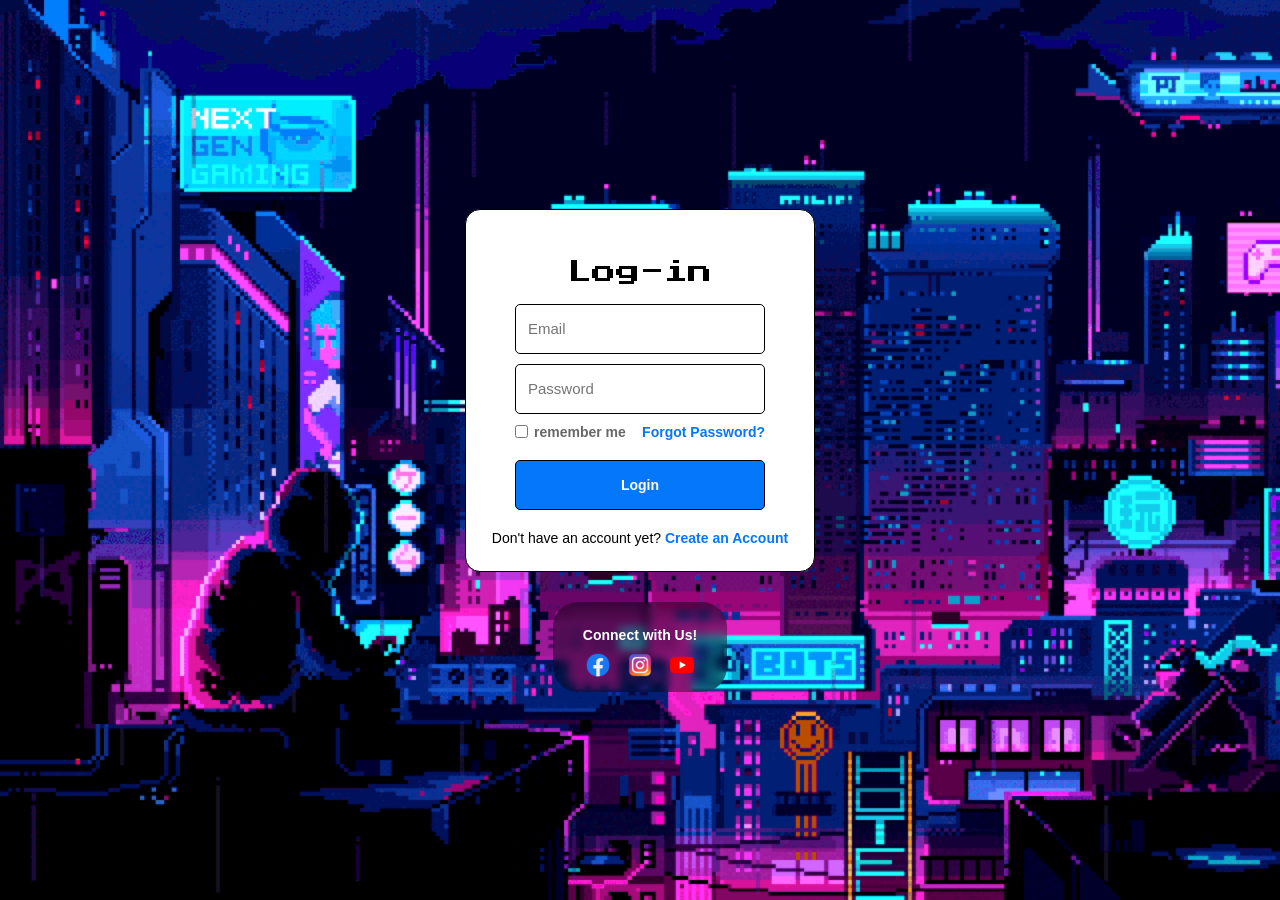
<file: index.html>
<html>
    <head>
        <title>Login Page</title>
        <link rel="stylesheet" href="login.css">
        <link href="https://fonts.googleapis.com/css2?family=Press+Start+2P&display=swap" rel="stylesheet">
    </head>

    <body>
        
        <form class="container" action="landPage.html">

            <h2>Log-in</h2>
            <input type="text" placeholder="Email" required>
            <input type="password" placeholder="Password" required>

            <div class="options-row">
                <div class="remember-me-container">
                    <input type="checkbox">
                    <p>remember me</p>
                </div>

                <div class="forgot-pass-container">
                    <a id="forgot-pass" href="#">Forgot Password?</a>
                </div>

            </div>

           
                <button type="submit">Login</button>
            

            

            <div class="signup-section">
                <p>Don't have an account yet? 
                    <a href="SimpleSignup.html">Create an Account</a>
                </p>
                
            </div>


        </form>

        <div class="socials">
        
            <p>Connect with Us!</p>

            <div class="icons">

                <a href="https://www.facebook.com/john.santiago.759352">
                    <img src="img/facebook.png" alt="">
                </a>
                <a href="https://www.instagram.com/julitsss21/">
                    <img src="img/instagram.png" alt="">
                </a>
                <a href="https://www.youtube.com/watch?v=dQw4w9WgXcQ&list=RDdQw4w9WgXcQ&start_radio=1">
                    <img src="img/youtube.png" alt="">
                </a>

            </div>
            

        </div>

    </body>
</html>
</file>
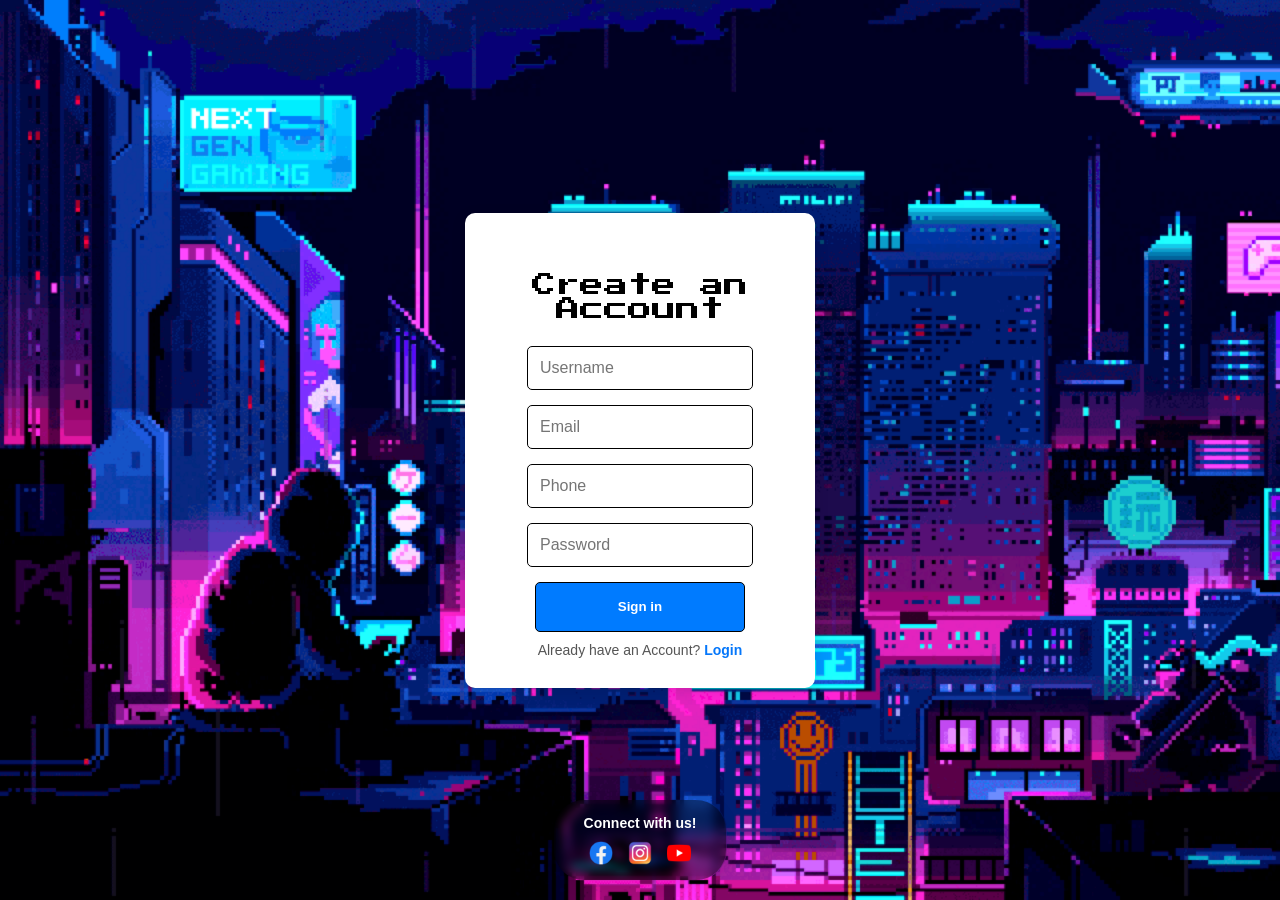
<file: SimpleSignup.html>
<html lang="en">
<head>
    <meta charset="UTF-8">
    <meta name="viewport" content="width=device-width, initial-scale=1.0">
    <title>SignUp Page</title>
    <link rel="stylesheet" href="signup.css">
    <link href="https://fonts.googleapis.com/css2?family=Press+Start+2P&display=swap" rel="stylesheet">
    <link href="https://fonts.googleapis.com/css2?family=Jacquard+12&display=swap" rel="stylesheet">

</head>
<body>

    <form class="container">

        <h2>Create an Account</h2>
            <input type="username" id="user" placeholder="Username" required>
            <input type="email" id="email" placeholder="Email" required>
            <input type="tel" placeholder="Phone" required>
            <input type="password" id="password" placeholder="Password" required>
            <button class="btn" type="submit">Sign in</button>
            
            <div class="login">
                <p>Already have an Account?
                    <a href="index.html">Login</a>
                </p>
            </div>

        

    </form>

    
    <div class="footer">
        <p>Connect with us!</p>
    
        <div class="social-icons">
            <a href="https://www.facebook.com/john.santiago.759352" target="_blank">
                <img id="facebook" src="img/facebook.png" alt="facebook">
            </a>
            <a href="https://www.instagram.com/julitsss21/" target="_blank">
                <img id="instagram" src="img/instagram.png" alt="instagram">
            </a>
            <a href="https://www.youtube.com/watch?v=dQw4w9WgXcQ&list=RDdQw4w9WgXcQ&start_radio=1" target="_blank">
                <img id="youtube" src="img/youtube.png" alt="youtube">
            </a>
            
            
        </div>
    </div>
    

    
</body>
</html>
</file>
<file: login.css>
*{
    padding: 0;
    margin: 0;
    box-sizing: border-box;
    font-family: Arial, Helvetica, sans-serif;
}
body{
    min-height: 100vh;
    display: flex;
    align-items: center;
    justify-content: center;
    padding: 20px;
    
    background-image: url("img/backgroundgif.gif");
    background-repeat: no-repeat;
    background-attachment: fixed;
    background-size: cover;
    flex-direction: column;
}
.container{
    background-color: rgba(255, 255, 255, 1);
    border: 1px solid black;
    border-radius: 15px;
    box-shadow: 15xp;

    width: 350px;
    flex-direction: column;
    display: flex;
    align-items: center;
    justify-content: center;
}

.container h2{
    
    margin-top: 30px;
    padding: 20px;
    font-family: "Press Start 2P", system-ui;
    font-weight: 400;
    font-style: normal;
}

input[type="text"], input[type="password"] {

    height: 50px;
    width: 250px;
    margin-bottom: 10px;
    padding: 12px;

    border: 1px solid black;
    border-radius: 5px;
    font-size: 15px;
    outline: none;
}
input[type="email"]:focus, input[type="password"]:focus{
    border-color: rgb(5, 119, 250);

}
.options-row{
  
    display: flex;
    align-items: center;
    justify-content: space-between;
    margin-bottom: 20px;
    box-sizing: border-box;
    width: 250px;
}
.forgot-pass-container{
    font-weight: bold;
    font-size: 14px;
    
}
.forgot-pass-container a{
    font-weight: bold;
    font-size: 14px;
    text-decoration: none;
    color: rgb(5, 119, 250);
}
.forgot-pass-container a:hover{
    font-weight: bold;
    font-size: 14px;
    text-decoration: underline;
    color: rgb(20, 71, 236);
}

.remember-me-container{
    font-size: 14px;
    align-items: center;
    display: flex;
    color: rgb(105, 104, 104);
    font-weight: bold;
}
.remember-me-container input{
    margin-right: 6px;
    cursor: pointer;
}

button{
    height: 50px;
    width: 250px;
    margin-bottom: 20px;

    border: 1px solid black;
    border-radius: 5px;
    color: white;
    background-color: rgb(5, 119, 250);
    font-size: 14px;
    font-weight: bolder;
}

button:hover{
    height: 50px;
    width: 250px;
    margin-bottom: 20px;

    border: 1px solid black;
    border-radius: 5px;
    color: white;
    background-color: rgb(5, 99, 206);
    font-size: 14px;
    font-weight: bolder;
}

.signup-section{  
    font-size: 14px;
    margin-bottom: 25px;
}
.signup-section a{  
    font-size: 14px;
    font-weight: bold;
    text-decoration: none;
    color: rgb(5, 119, 250);
    padding-bottom: 15px;
}
.signup-section a:hover{  
    font-size: 14px;
    font-weight: bold;
    text-decoration: underline;
}
.signup-section a:visited{  
    color: blue;
}



.socials{
    background-color: rgba(0, 0, 0, 0.4);
    margin-top: 30px;
    border-radius: 25px;
    align-items: center;
    justify-content: space-between;
    padding: 15px 30px;
    backdrop-filter: blur(5px);
}
.icons{
    display: flex;
    flex-direction: row;
    gap: 15px;
    justify-content: space-evenly;

}

.icons img{
    height: 24px;
    width: 24px;

    cursor: pointer;
    transition: transform 0.2s ease;
}
.icons img:hover{
    transform: translateY(-3px);
}

.socials p{
    padding-top: 10px;
    padding-bottom: 10px;
    font-size: 14px;
    font-weight: bold;
    color: white;
}
</file>
<file: signup.css>
* {
            margin: 0;
            padding: 0;
            box-sizing: border-box;
            font-family: 'Segoe UI', Tahoma, Geneva, Verdana, sans-serif;
        } 
        body {
            height: 100vh;
            display: flex;
            align-items: center;
            justify-content: center;
            background-color: #f0f2f5;
            padding: 20px;
            background-image: url("img/backgroundgif.gif");
            background-repeat: no-repeat;
            background-attachment: fixed;
            background-size: cover;
            flex-direction: column;
        }




        .container{
            width: 350px;
            position: relative;
            display: flex;
            align-items: center;
            justify-content: center;
            padding: 30px 40px;
            flex-direction: column;
            border-radius: 10px;
            box-shadow: 0 4px 15px rgba(0, 0, 0, 0.1);
            background-color: white;
        }
        .container h2{
            text-align: center;
            margin-bottom: 25px;
            padding-top: 30px;
            font-family: "Press Start 2P", system-ui;
            font-weight: 400;
            font-style: normal;
        }
        input{
            margin-bottom: 15px;
            padding: 12px;
            border: 1px solid black;
            border-radius: 5px;
            font-size: 16px;
            outline: none;
        }
        input:focus{
            border-color: 007bff;
        }
        .btn{
            background-color: #007bff;
            color: white;
            border: 1px solid rgb(0, 0, 0);
            border-radius: 5px;
            height: 50px;
            width: 210px;
            font-weight: bolder;
        }
        .btn:hover{
            background-color: #0464cb;
            color: rgb(255, 255, 255);
            border: 1px solid rgb(0, 0, 0);
            font-weight: bolder;
        }

        .login a{
            color: rgb(5, 119, 250);
            font-weight: bolder;
            text-decoration: none;
        }
        .login a:hover{
            text-decoration: underline;
        }
        .login p{
            padding-top: 10px;
            color: rgb(85, 85, 85);
            font-size: 14px;
        }




        .footer {
            position: absolute;
            bottom: 20px;
            background-color: rgba(0, 0, 0, 0.4); /* Matches your form container */
            backdrop-filter: blur(5px);
            padding: 15px 30px;
            border-radius: 30px; /* Makes it a nice pill shape */
            box-shadow: 0 4px 15px rgba(0, 0, 0, 0.1);
            
            display: flex;
            flex-direction: column; /* Stacks text on top of icons */
            align-items: center;    /* Centers everything horizontally */
            gap: 10px;              /* Adds clean space between text and icons */
        }

        .footer p {
            color: rgb(255, 255, 255);
            font-size: 14px;
            font-weight: bold;
        }

        /* The Icon Row */
        .social-icons {
            display: flex;
            flex-direction: row; /* Puts the icons side-by-side */
            gap: 15px;           /* Spreads the icons out evenly */
        }

        /* The Images Themselves */
        .social-icons img{
            width: 24px;
            height: 24px;
            cursor: pointer;
            transition: transform 0.2s ease;
        }

        .social-icons img:hover {
            transform: translateY(-3px); /* Makes them hop up when hovered */
        }
</file>
